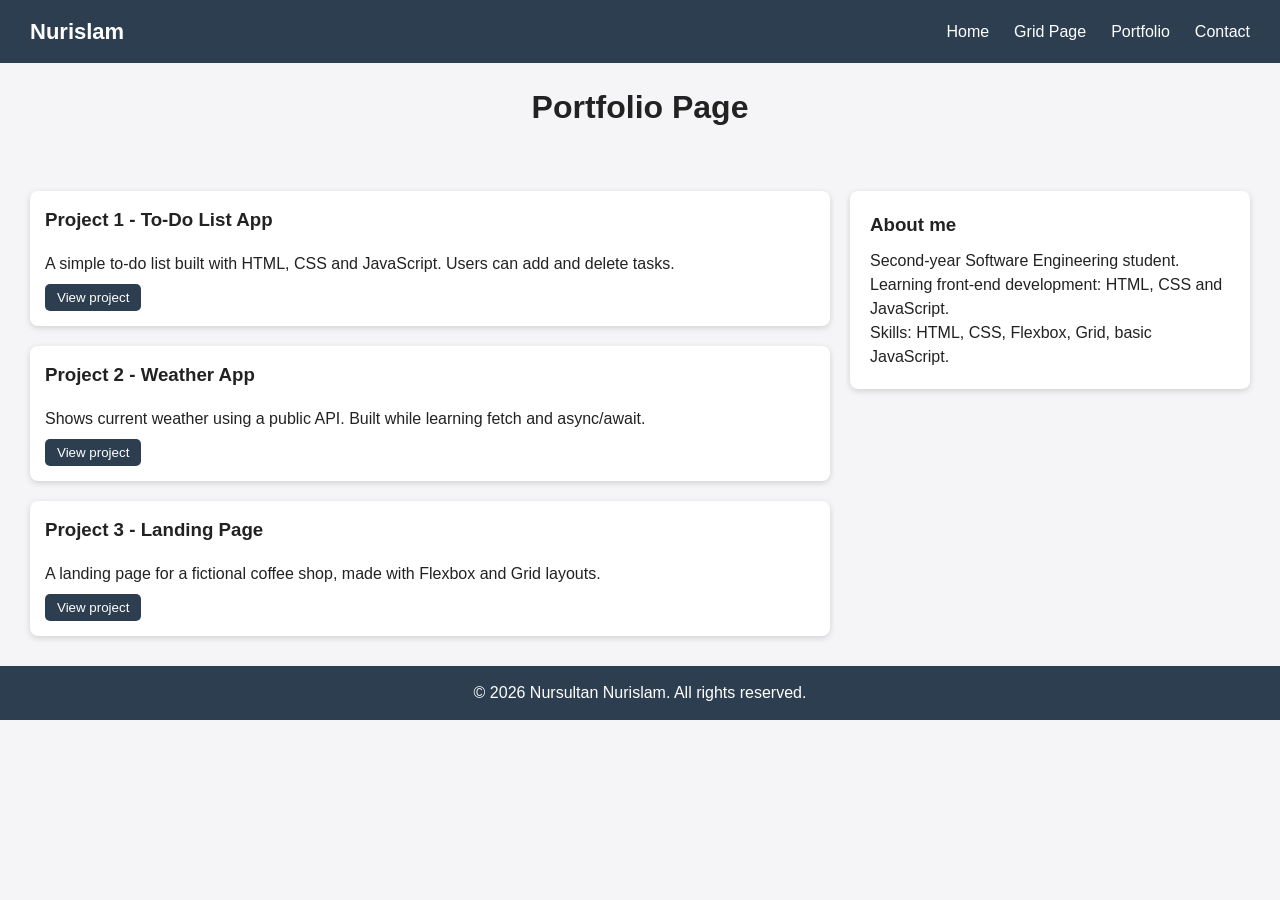
<file: portfolio.html>
<!DOCTYPE html>
<html lang="en">
<head>
  <meta charset="UTF-8">
  <title>Part 3 - Portfolio</title>
  <link rel="stylesheet" href="style.css">
</head>
<body>

  <header class="navbar">
    <div class="logo">Nurislam</div>
    <ul class="nav-links">
      <li><a href="index.html">Home</a></li>
      <li><a href="grid.html">Grid Page</a></li>
      <li><a href="portfolio.html">Portfolio</a></li>
      <li><a href="#">Contact</a></li>
    </ul>
  </header>

  <h1 class="page-title"> Portfolio Page</h1>

  <div class="portfolio-main">

    <div class="projects">

      <div class="project-card">
        <h3>Project 1 - To-Do List App</h3>
        <p>A simple to-do list built with HTML, CSS and JavaScript. Users can add and delete tasks.</p>
        <button class="btn">View project</button>
      </div>

      <div class="project-card">
        <h3>Project 2 - Weather App</h3>
        <p>Shows current weather using a public API. Built while learning fetch and async/await.</p>
        <button class="btn">View project</button>
      </div>

      <div class="project-card">
        <h3>Project 3 - Landing Page</h3>
        <p>A landing page for a fictional coffee shop, made with Flexbox and Grid layouts.</p>
        <button class="btn">View project</button>
      </div>

    </div>

    <div class="info-sidebar">
      <h3>About me</h3>
      <p>Second-year Software Engineering student. Learning front-end development: HTML, CSS and JavaScript.</p>
      <p>Skills: HTML, CSS, Flexbox, Grid, basic JavaScript.</p>
    </div>

  </div>

  <footer class="site-footer">
    <p>&copy; 2026 Nursultan Nurislam. All rights reserved.</p>
  </footer>

</body>
</html>
</file>
<file: style.css>
* {
  margin: 0;
  padding: 0;
  box-sizing: border-box;
}

body {
  font-family: Arial, Helvetica, sans-serif;
  color: #222;
  background-color: #f5f5f7;
  line-height: 1.5;
}

a {
  text-decoration: none;
  color: inherit;
}

h1, h2, h3 {
  margin-bottom: 10px;
}

.page-title {
  text-align: center;
  padding: 20px;
}

header.navbar {
  display: flex;
  justify-content: space-between;
  align-items: center;
  background-color: #2c3e50;
  color: #fff;
  padding: 15px 30px;
}

.logo {
  font-size: 22px;
  font-weight: bold;
}

.nav-links {
  list-style: none;
  display: flex;
  gap: 25px;
}

.nav-links li a {
  color: #fff;
  font-size: 16px;
}

.nav-links li a:hover {
  color: #f1c40f;
}

.card-container {
  display: flex;
  justify-content: center;
  align-items: stretch;
  gap: 20px;
  flex-wrap: wrap;
  padding: 40px 30px;
}

.card {
  background-color: #fff;
  border-radius: 8px;
  width: 260px;
  overflow: hidden;
  box-shadow: 0 2px 6px rgba(0, 0, 0, 0.15);
  display: flex;
  flex-direction: column;
  transition: transform 0.2s ease, box-shadow 0.2s ease;
}

.card:hover {
  transform: translateY(-6px);
  box-shadow: 0 8px 16px rgba(0, 0, 0, 0.25);
}

.card img {
  width: 100%;
  height: 160px;
  object-fit: cover;
}

.card-body {
  padding: 15px;
  display: flex;
  flex-direction: column;
  flex-grow: 1;
}

.card-body h3 {
  font-size: 18px;
}

.card-body p {
  flex-grow: 1;
  font-size: 14px;
  color: #555;
  margin-bottom: 15px;
}

.card-body button {
  background-color: #2c3e50;
  color: #fff;
  border: none;
  padding: 8px 12px;
  border-radius: 5px;
  cursor: pointer;
  align-self: flex-start;
}

.card-body button:hover {
  background-color: #f1c40f;
  color: #222;
}

.grid-layout {
  display: grid;
  grid-template-columns: 200px 1fr;
  grid-template-rows: 80px 1fr 60px;
  grid-template-areas:
    "header header"
    "sidebar main"
    "footer footer";
  min-height: 100vh;
  gap: 10px;
  padding: 10px;
}

.grid-header {
  grid-area: header;
  background-color: #2c3e50;
  color: #fff;
  display: flex;
  align-items: center;
  padding-left: 20px;
  border-radius: 6px;
}

.grid-sidebar {
  grid-area: sidebar;
  background-color: #34495e;
  color: #fff;
  padding: 20px;
  border-radius: 6px;
}

.grid-main {
  grid-area: main;
  background-color: #fff;
  padding: 20px;
  border-radius: 6px;
}

.grid-footer {
  grid-area: footer;
  background-color: #2c3e50;
  color: #fff;
  display: flex;
  align-items: center;
  justify-content: center;
  border-radius: 6px;
}

.gallery {
  display: grid;
  grid-template-columns: repeat(3, 1fr);
  gap: 15px;
  padding: 30px;
}

.gallery-item {
  position: relative;
  overflow: hidden;
  border-radius: 6px;
}

.gallery-item img {
  width: 100%;
  height: 180px;
  object-fit: cover;
  display: block;
}

.gallery-caption {
  position: absolute;
  bottom: 0;
  left: 0;
  right: 0;
  background: rgba(0, 0, 0, 0.6);
  color: #fff;
  text-align: center;
  padding: 8px 0;
  font-size: 14px;
  opacity: 0;
  transition: opacity 0.3s ease;
}

.gallery-item:hover .gallery-caption {
  opacity: 1;
}

.portfolio-main {
  display: grid;
  grid-template-columns: 2fr 1fr;
  gap: 20px;
  padding: 30px;
}

.projects {
  display: flex;
  flex-direction: column;
  gap: 20px;
}

.project-card {
  background-color: #fff;
  border-radius: 8px;
  box-shadow: 0 2px 6px rgba(0, 0, 0, 0.15);
  padding: 15px;
  display: flex;
  flex-direction: column;
  gap: 8px;
}

.project-card .btn {
  align-self: flex-start;
  background-color: #2c3e50;
  color: #fff;
  padding: 6px 12px;
  border: none;
  border-radius: 5px;
  cursor: pointer;
}

.info-sidebar {
  background-color: #fff;
  border-radius: 8px;
  box-shadow: 0 2px 6px rgba(0, 0, 0, 0.15);
  padding: 20px;
  height: fit-content;
}

footer.site-footer {
  text-align: center;
  padding: 15px;
  background-color: #2c3e50;
  color: #fff;
}
</file>
